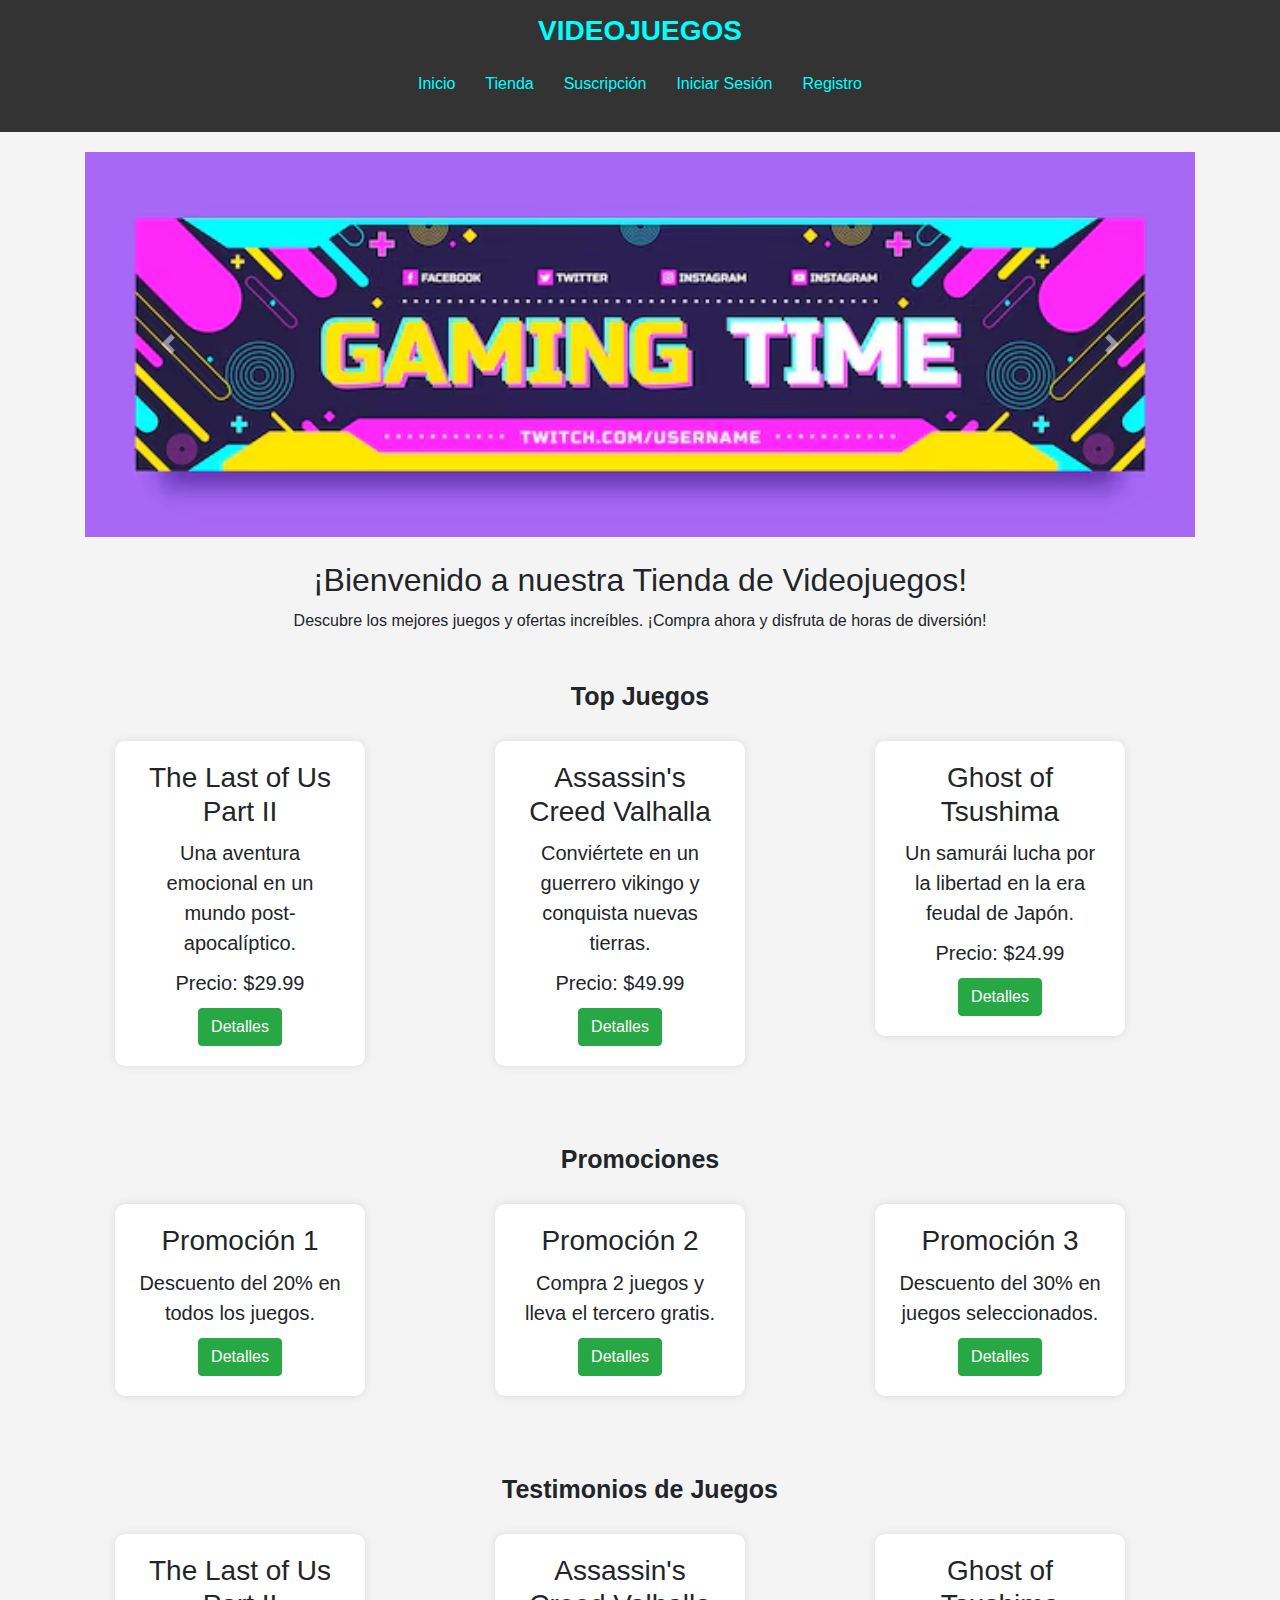
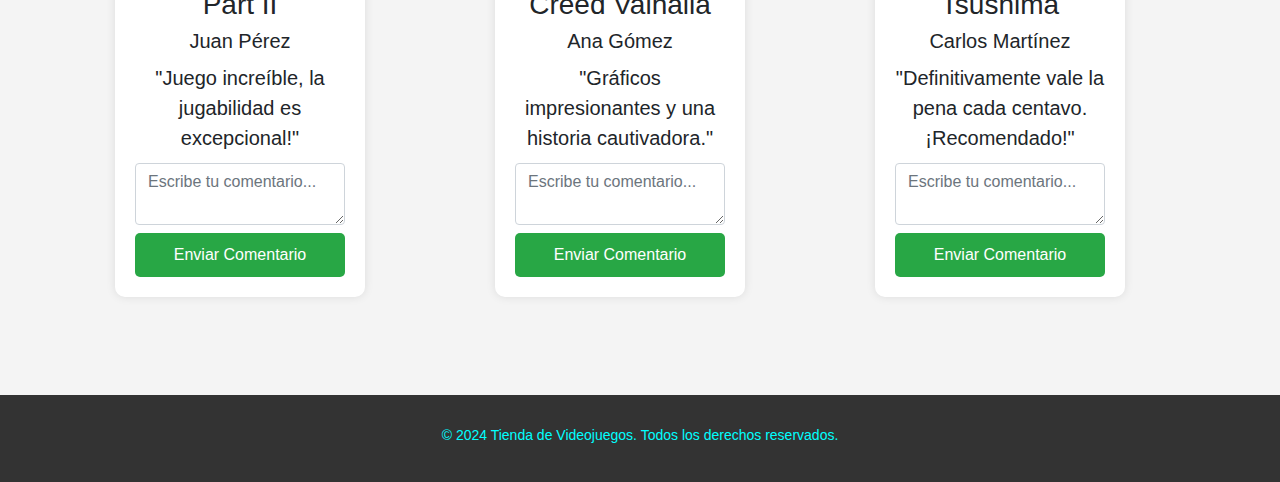
<file: index.html>
<!DOCTYPE html>
<html lang="es">
<head>
    <meta charset="UTF-8">
    <meta name="viewport" content="width=device-width, initial-scale=1.0">
    <title>Tienda de Videojuegos</title>
    <link rel="stylesheet" href="https://stackpath.bootstrapcdn.com/bootstrap/4.5.2/css/bootstrap.min.css">
    <link rel="stylesheet" href="styles/estilo.css">
</head>
<body>
    <header>
        <div class="logo">
            <a href="index.html">VIDEOJUEGOS</a>
        </div>
        <nav>
            <ul>
                <li><a href="index.html">Inicio</a></li>
                <li><a href="tienda.html">Tienda</a></li>
                <li><a href="suscripcion.html">Suscripción</a></li>
                <li><a href="login.html">Iniciar Sesión</a></li>
                <li><a href="registro.html">Registro</a></li>
            </ul>
        </nav>
    </header>

    <main>
        <div class="container">
            <!-- Carrusel de imágenes -->
            <div id="carruselImágenes" class="carousel slide" data-ride="carousel">
                <div class="carousel-inner">
                    <div class="carousel-item active">
                        <img src="imagenes/juego1.avif" class="d-block w-100" alt="Juego 1">
                    </div>
                    <div class="carousel-item">
                        <img src="imagenes/juego2.avif" class="d-block w-100" alt="Juego 2">
                    </div>
                    <div class="carousel-item">
                        <img src="imagenes/juego3.avif" class="d-block w-100" alt="Juego 3">
                    </div>
                    <div class="carousel-item">
                        <img src="imagenes/juego4.jpg" class="d-block w-100" alt="Juego 4">
                    </div>
                    <div class="carousel-item">
                        <img src="imagenes/juego5.jpg" class="d-block w-100" alt="Juego 5">
                    </div>
                    <div class="carousel-item">
                        <img src="imagenes/juego6.jpg" class="d-block w-100" alt="Juego 6">
                    </div>
                </div>
                <a class="carousel-control-prev" href="#carruselImágenes" role="button" data-slide="prev">
                    <span class="carousel-control-prev-icon" aria-hidden="true"></span>
                    <span class="sr-only">Anterior</span>
                </a>
                <a class="carousel-control-next" href="#carruselImágenes" role="button" data-slide="next">
                    <span class="carousel-control-next-icon" aria-hidden="true"></span>
                    <span class="sr-only">Siguiente</span>
                </a>
            </div>
            <div class="welcome-text text-center mt-4">
                <h2>¡Bienvenido a nuestra Tienda de Videojuegos!</h2>
                <p>Descubre los mejores juegos y ofertas increíbles. ¡Compra ahora y disfruta de horas de diversión!</p>
            </div>

            <h2 class="titulo-planes mt-5">Top Juegos</h2>
            <div class="row">
                <!-- Tarjetas de juegos -->
                <div class="col-md-4">
                    <div class="tarjeta">
                        <h3>The Last of Us Part II</h3>
                        <p>Una aventura emocional en un mundo post-apocalíptico.</p>
                        <p>Precio: $29.99</p>
                        <a href="tienda.html" class="btn btn-primary">Detalles</a>
                    </div>
                </div>
                <div class="col-md-4">
                    <div class="tarjeta">
                        <h3>Assassin's Creed Valhalla</h3>
                        <p>Conviértete en un guerrero vikingo y conquista nuevas tierras.</p>
                        <p>Precio: $49.99</p>
                        <a href="tienda.html" class="btn btn-primary">Detalles</a>
                    </div>
                </div>
                <div class="col-md-4">
                    <div class="tarjeta">
                        <h3>Ghost of Tsushima</h3>
                        <p>Un samurái lucha por la libertad en la era feudal de Japón.</p>
                        <p>Precio: $24.99</p>
                        <a href="tienda.html" class="btn btn-primary">Detalles</a>
                    </div>
                </div>
            </div>

            <h2 class="titulo-planes mt-5">Promociones</h2>
            <div class="row">
                <!-- Tarjetas de promociones -->
                <div class="col-md-4">
                    <div class="tarjeta">
                        <h3>Promoción 1</h3>
                        <p>Descuento del 20% en todos los juegos.</p>
                        <a href="suscripcion.html" class="btn btn-primary">Detalles</a>
                    </div>
                </div>
                <div class="col-md-4">
                    <div class="tarjeta">
                        <h3>Promoción 2</h3>
                        <p>Compra 2 juegos y lleva el tercero gratis.</p>
                        <a href="suscripcion.html" class="btn btn-primary">Detalles</a>
                    </div>
                </div>
                <div class="col-md-4">
                    <div class="tarjeta">
                        <h3>Promoción 3</h3>
                        <p>Descuento del 30% en juegos seleccionados.</p>
                        <a href="suscripcion.html" class="btn btn-primary">Detalles</a>
                    </div>
                </div>
            </div>

            <h2 class="titulo-planes mt-5">Testimonios de Juegos</h2>
            <div class="row">
                <div class="col-md-4">
                    <div class="tarjeta">
                        <h3>The Last of Us Part II</h3>
                        <h5>Juan Pérez</h5>
                        <p>"Juego increíble, la jugabilidad es excepcional!"</p>
                        <textarea class="form-control" rows="2" placeholder="Escribe tu comentario..."></textarea>
                        <button class="btn btn-primary mt-2">Enviar Comentario</button>
                    </div>
                </div>
                <div class="col-md-4">
                    <div class="tarjeta">
                        <h3>Assassin's Creed Valhalla</h3>
                        <h5>Ana Gómez</h5>
                        <p>"Gráficos impresionantes y una historia cautivadora."</p>
                        <textarea class="form-control" rows="2" placeholder="Escribe tu comentario..."></textarea>
                        <button class="btn btn-primary mt-2">Enviar Comentario</button>
                    </div>
                </div>
                <div class="col-md-4">
                    <div class="tarjeta">
                        <h3>Ghost of Tsushima</h3>
                        <h5>Carlos Martínez</h5>
                        <p>"Definitivamente vale la pena cada centavo. ¡Recomendado!"</p>
                        <textarea class="form-control" rows="2" placeholder="Escribe tu comentario..."></textarea>
                        <button class="btn btn-primary mt-2">Enviar Comentario</button>
                    </div>
                </div>
            </div>
        </div>
    </main>

    <footer class="text-center mt-5">
        <p>&copy; 2024 Tienda de Videojuegos. Todos los derechos reservados.</p>
    </footer>

    <script src="https://code.jquery.com/jquery-3.5.1.slim.min.js"></script>
    <script src="https://cdn.jsdelivr.net/npm/@popperjs/core@2.11.6/dist/umd/popper.min.js"></script>
    <script src="https://stackpath.bootstrapcdn.com/bootstrap/4.5.2/js/bootstrap.min.js"></script>
</body>
</html>
</file>
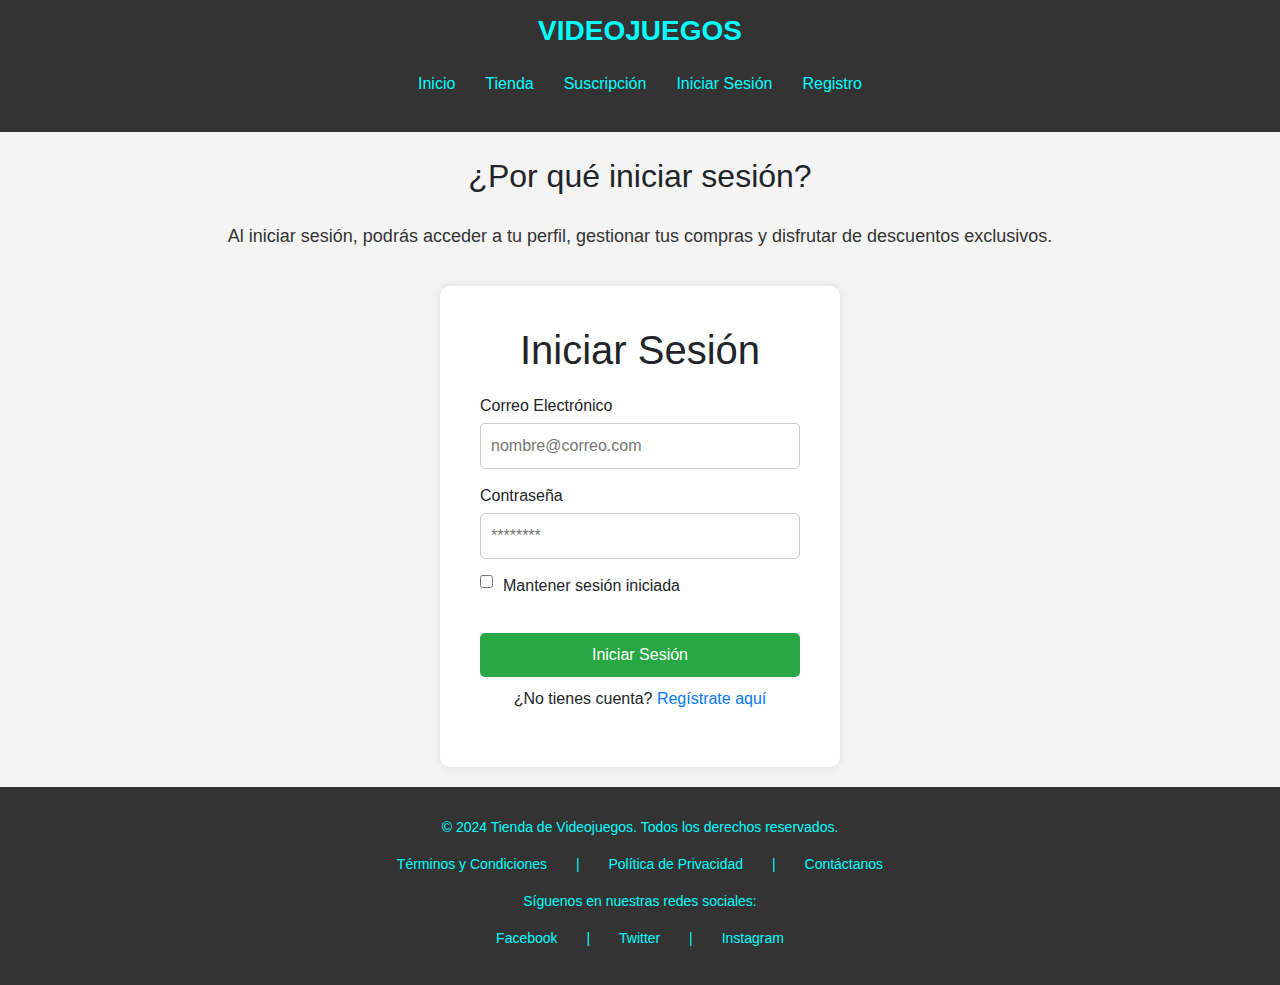
<file: login.html>
<!DOCTYPE html>
<html lang="es">
<head>
    <meta charset="UTF-8">
    <meta name="viewport" content="width=device-width, initial-scale=1.0">
    <title>Iniciar Sesión - Tienda de Videojuegos</title>
    <link rel="stylesheet" href="https://stackpath.bootstrapcdn.com/bootstrap/4.5.2/css/bootstrap.min.css">
    <link rel="stylesheet" href="styles/estilo.css">
</head>
<body>
    <header>
        <div class="logo">
            <a href="index.html">VIDEOJUEGOS</a>
        </div>
        <nav>
            <ul>
                <li><a href="index.html">Inicio</a></li>
                <li><a href="tienda.html">Tienda</a></li>
                <li><a href="suscripcion.html">Suscripción</a></li>
                <li><a href="login.html">Iniciar Sesión</a></li>
                <li><a href="registro.html">Registro</a></li>
            </ul>
        </nav>
    </header>

    <h2 class="beneficios-titulo">¿Por qué iniciar sesión?</h2>
    <p class="beneficios">Al iniciar sesión, podrás acceder a tu perfil, gestionar tus compras y disfrutar de descuentos exclusivos.</p>

    <main>
        <section class="registro-container">
            <h1>Iniciar Sesión</h1>
            <form id="form-login">
                <label for="email">Correo Electrónico</label>
                <input type="email" id="email" name="email" required placeholder="nombre@correo.com">

                <label for="password">Contraseña</label>
                <input type="password" id="password" name="password" required placeholder="********">

                <div class="checkbox-container">
                    <input type="checkbox" id="mantener" name="mantener">
                    <label for="mantener" required>Mantener sesión iniciada</label>
                </div>

                <div class="error" id="error-msg"></div>

                <button type="submit">Iniciar Sesión</button>
            </form>

            <p>¿No tienes cuenta? <a href="registro.html">Regístrate aquí</a></p>
        </section>
    </main>

    <footer>
        <p>© 2024 Tienda de Videojuegos. Todos los derechos reservados.</p>
        <p>
            <a href="#">Términos y Condiciones</a> | 
            <a href="#">Política de Privacidad</a> | 
            <a href="contacto.html">Contáctanos</a>
        </p>
        <p>Síguenos en nuestras redes sociales:</p>
        <p>
            <a href="https://facebook.com" target="_blank">Facebook</a> | 
            <a href="https://twitter.com" target="_blank">Twitter</a> | 
            <a href="https://instagram.com" target="_blank">Instagram</a>
        </p>
    </footer>
</body>
</html>
</file>
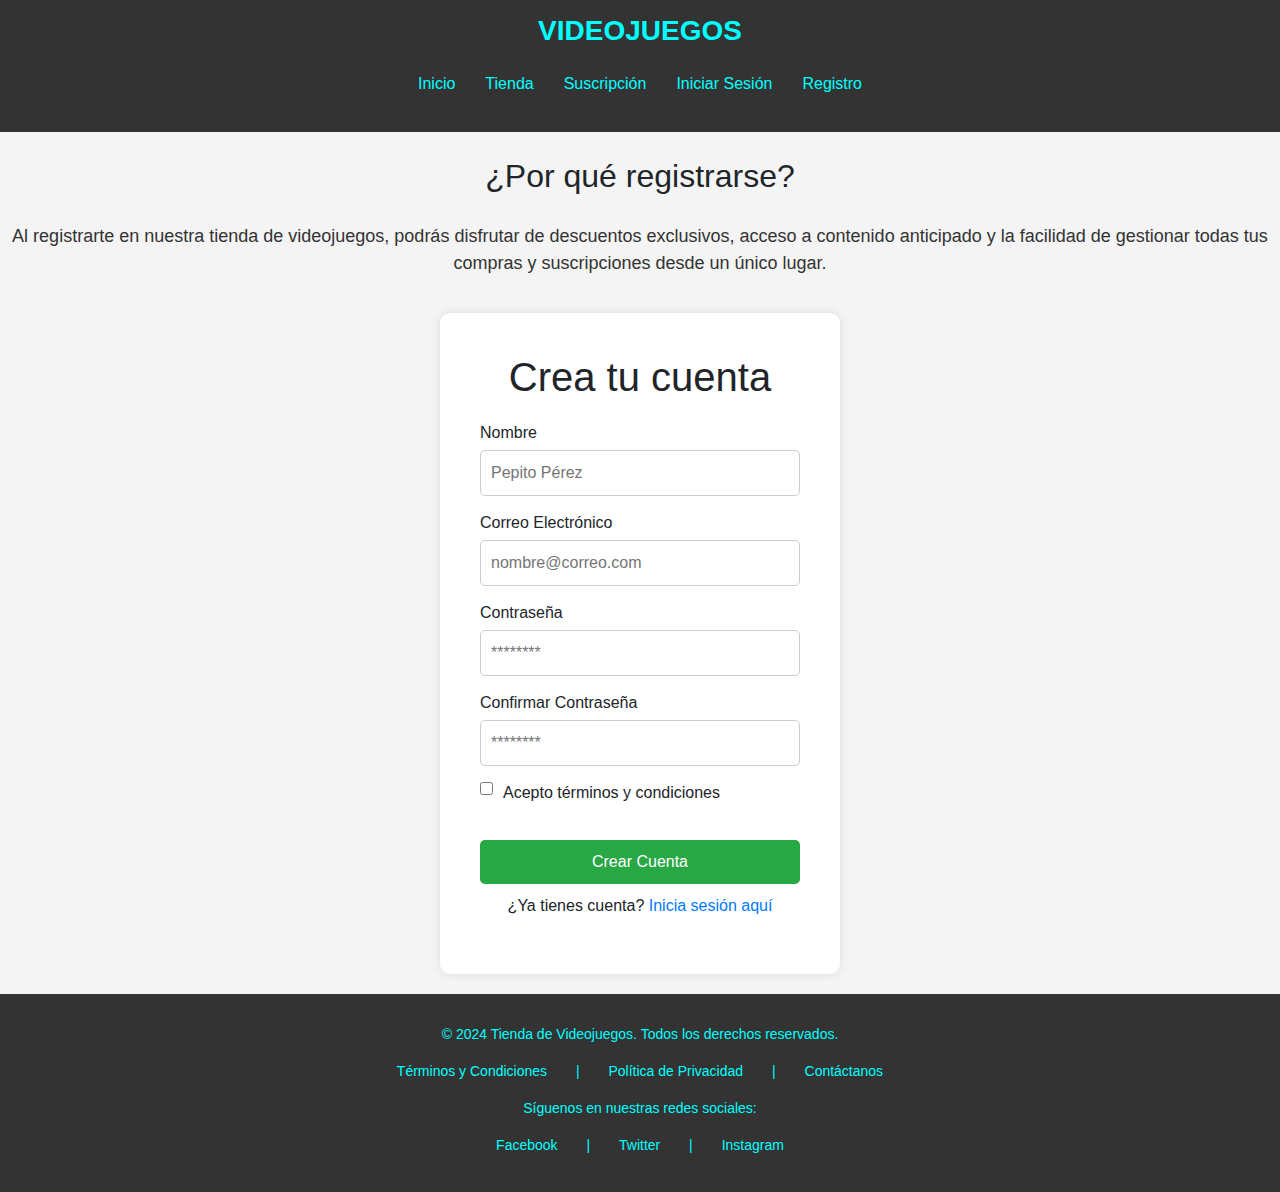
<file: registro.html>
<!DOCTYPE html>
<html lang="es">
<head>
    <meta charset="UTF-8">
    <meta name="viewport" content="width=device-width, initial-scale=1.0">
    <title>Registro - Tienda de Videojuegos</title>
    <link rel="stylesheet" href="https://stackpath.bootstrapcdn.com/bootstrap/4.5.2/css/bootstrap.min.css">
    <link rel="stylesheet" href="styles/estilo.css">
</head>
<body>
    <header>
        <div class="logo">
            <a href="index.html">VIDEOJUEGOS</a>
        </div>
        <nav>
            <ul>
                <li><a href="index.html">Inicio</a></li>
                <li><a href="tienda.html">Tienda</a></li>
                <li><a href="suscripcion.html">Suscripción</a></li>
                <li><a href="login.html">Iniciar Sesión</a></li>
                <li><a href="registro.html">Registro</a></li>
            </ul>
        </nav>
    </header>

        <h2 class="beneficios-titulo">¿Por qué registrarse?</h2>
        <p class="beneficios">Al registrarte en nuestra tienda de videojuegos, podrás disfrutar de descuentos exclusivos, acceso a contenido anticipado y la facilidad de gestionar todas tus compras y suscripciones desde un único lugar.</p>

    <main>
        <section class="registro-container">
            
            <h1>Crea tu cuenta</h1>
            <form id="form-registro">
                <label for="email">Nombre</label>
                <input type="text" id="nombre" name="nombre" required placeholder="Pepito Pérez">

                <label for="email">Correo Electrónico</label>
                <input type="email" id="email" name="email" required placeholder="nombre@correo.com">

                <label for="password">Contraseña</label>
                <input type="password" id="password" name="password" required minlength="8" placeholder="********">

                <label for="confirm-password">Confirmar Contraseña</label>
                <input type="password" id="confirm-password" name="confirm-password" required minlength="8" placeholder="********">

                <div class="checkbox-container">
                    <input type="checkbox" id="terminos" name="terminos">
                    <label for="terminos" required>Acepto términos y condiciones</label>
                </div>

                <div class="error" id="error-msg"></div>

                <button type="submit">Crear Cuenta</button>
            </form>

            <p>¿Ya tienes cuenta? <a href="login.html">Inicia sesión aquí</a></p>
        </section>
    </main>

    <footer>
        <p>© 2024 Tienda de Videojuegos. Todos los derechos reservados.</p>
        <p>
            <a href="#">Términos y Condiciones</a> | 
            <a href="#">Política de Privacidad</a> | 
            <a href="contacto.html">Contáctanos</a>
        </p>
        <p>Síguenos en nuestras redes sociales:</p>
        <p>
            <a href="https://facebook.com" target="_blank">Facebook</a> | 
            <a href="https://twitter.com" target="_blank">Twitter</a> | 
            <a href="https://instagram.com" target="_blank">Instagram</a>
        </p>
    </footer>


    <script src="js/registro.js"></script>
</body>
</html>
</file>
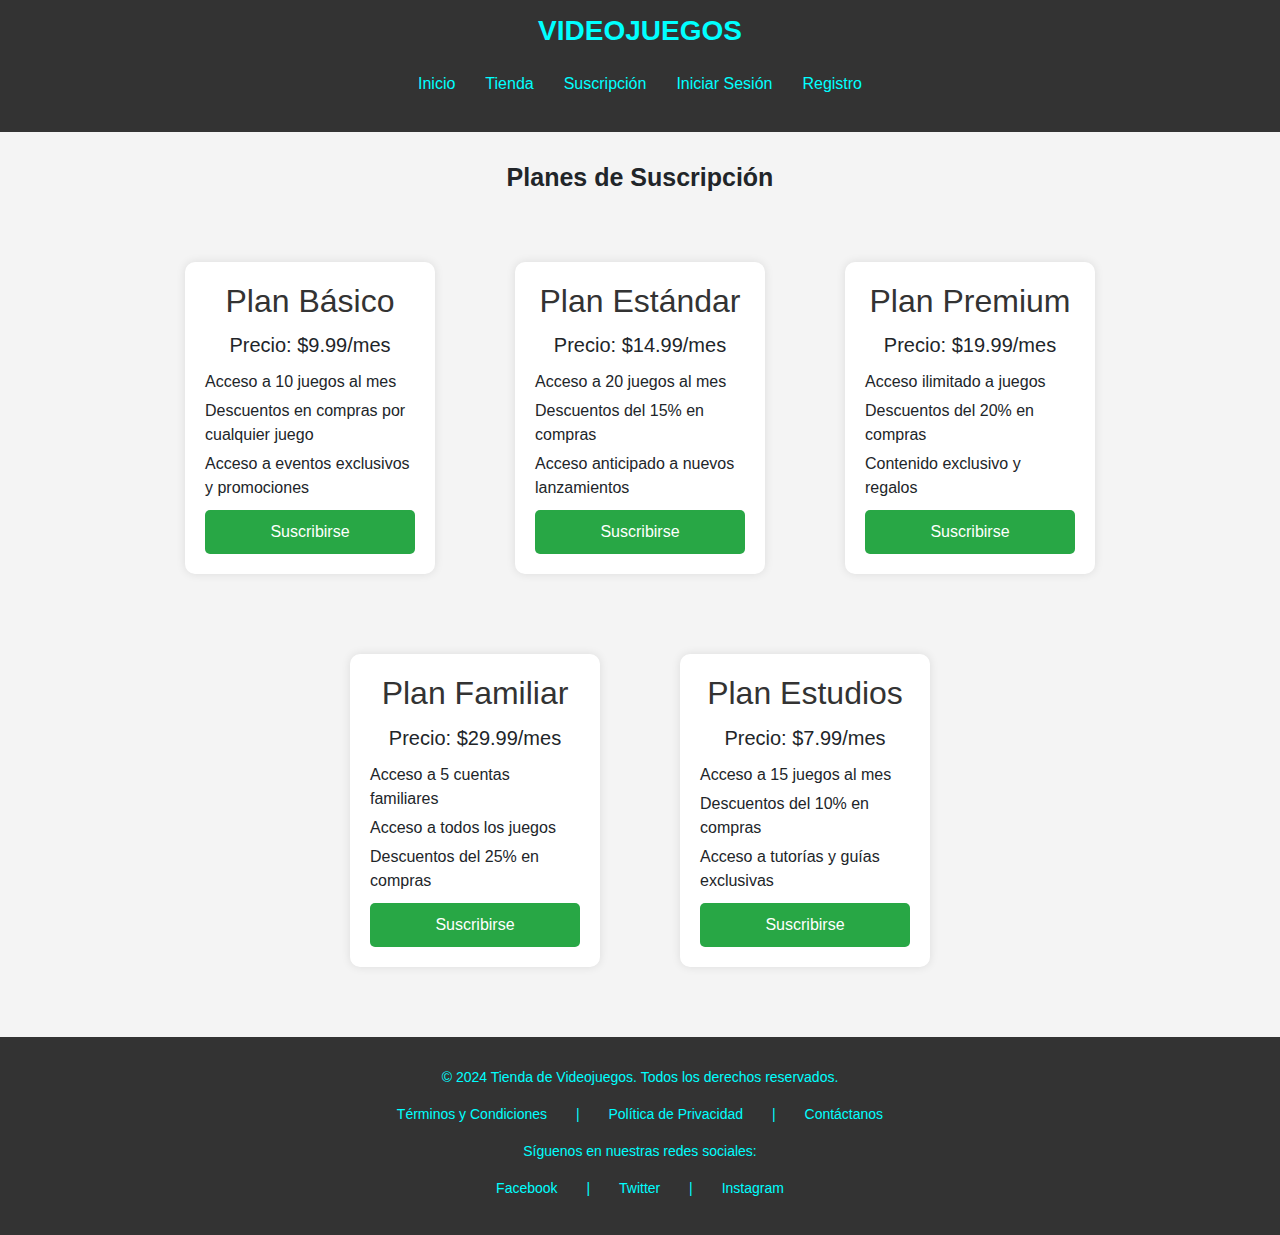
<file: suscripcion.html>
<!DOCTYPE html>
<html lang="es">
<head>
    <meta charset="UTF-8">
    <meta name="viewport" content="width=device-width, initial-scale=1.0">
    <title>Suscripción - Tienda de Videojuegos</title>
    <link rel="stylesheet" href="https://stackpath.bootstrapcdn.com/bootstrap/4.5.2/css/bootstrap.min.css">
    <link rel="stylesheet" href="styles/estilo.css">
</head>
<body>
    <header>
        <div class="logo">
            <a href="index.html">VIDEOJUEGOS</a>
        </div>
        <nav>
            <ul>
                <li><a href="index.html">Inicio</a></li>
                <li><a href="tienda.html">Tienda</a></li>
                <li><a href="suscripcion.html">Suscripción</a></li>
                <li><a href="login.html">Iniciar Sesión</a></li>
                <li><a href="registro.html">Registro</a></li>
            </ul>
        </nav>
    </header>

    <div>
        <h2 class="titulo-planes">Planes de Suscripción</h2>
    </div>

    <main>
        <div class="suscripcion-layout">
            <section class="suscripcion-container">
                <div class="tarjeta">
                    <h2>Plan Básico</h2>
                    <p>Precio: $9.99/mes</p>
                    <ul>
                        <li>Acceso a 10 juegos al mes</li>
                        <li>Descuentos en compras por cualquier juego</li>
                        <li>Acceso a eventos exclusivos y promociones</li>
                    </ul>
                    <button>Suscribirse</button>
                </div>
                <div class="tarjeta">
                    <h2>Plan Estándar</h2>
                    <p>Precio: $14.99/mes</p>
                    <ul>
                        <li>Acceso a 20 juegos al mes</li>
                        <li>Descuentos del 15% en compras</li>
                        <li>Acceso anticipado a nuevos lanzamientos</li>
                    </ul>
                    <button>Suscribirse</button>
                </div>
                <div class="tarjeta">
                    <h2>Plan Premium</h2>
                    <p>Precio: $19.99/mes</p>
                    <ul>
                        <li>Acceso ilimitado a juegos</li>
                        <li>Descuentos del 20% en compras</li>
                        <li>Contenido exclusivo y regalos</li>
                    </ul>
                    <button>Suscribirse</button>
                </div>
                <div class="tarjeta">
                    <h2>Plan Familiar</h2>
                    <p>Precio: $29.99/mes</p>
                    <ul>
                        <li>Acceso a 5 cuentas familiares</li>
                        <li>Acceso a todos los juegos</li>
                        <li>Descuentos del 25% en compras</li>
                    </ul>
                    <button>Suscribirse</button>
                </div>
                <div class="tarjeta">
                    <h2>Plan Estudios</h2>
                    <p>Precio: $7.99/mes</p>
                    <ul>
                        <li>Acceso a 15 juegos al mes</li>
                        <li>Descuentos del 10% en compras</li>
                        <li>Acceso a tutorías y guías exclusivas</li>
                    </ul>
                    <button>Suscribirse</button>
                </div>
            </section>
        </div>
    </main>

    <footer>
        <p>© 2024 Tienda de Videojuegos. Todos los derechos reservados.</p>
        <p>
            <a href="#">Términos y Condiciones</a> | 
            <a href="#">Política de Privacidad</a> | 
            <a href="contacto.html">Contáctanos</a>
        </p>
        <p>Síguenos en nuestras redes sociales:</p>
        <p>
            <a href="https://facebook.com" target="_blank">Facebook</a> | 
            <a href="https://twitter.com" target="_blank">Twitter</a> | 
            <a href="https://instagram.com" target="_blank">Instagram</a>
        </p>
    </footer>

</body>
</html>
</file>
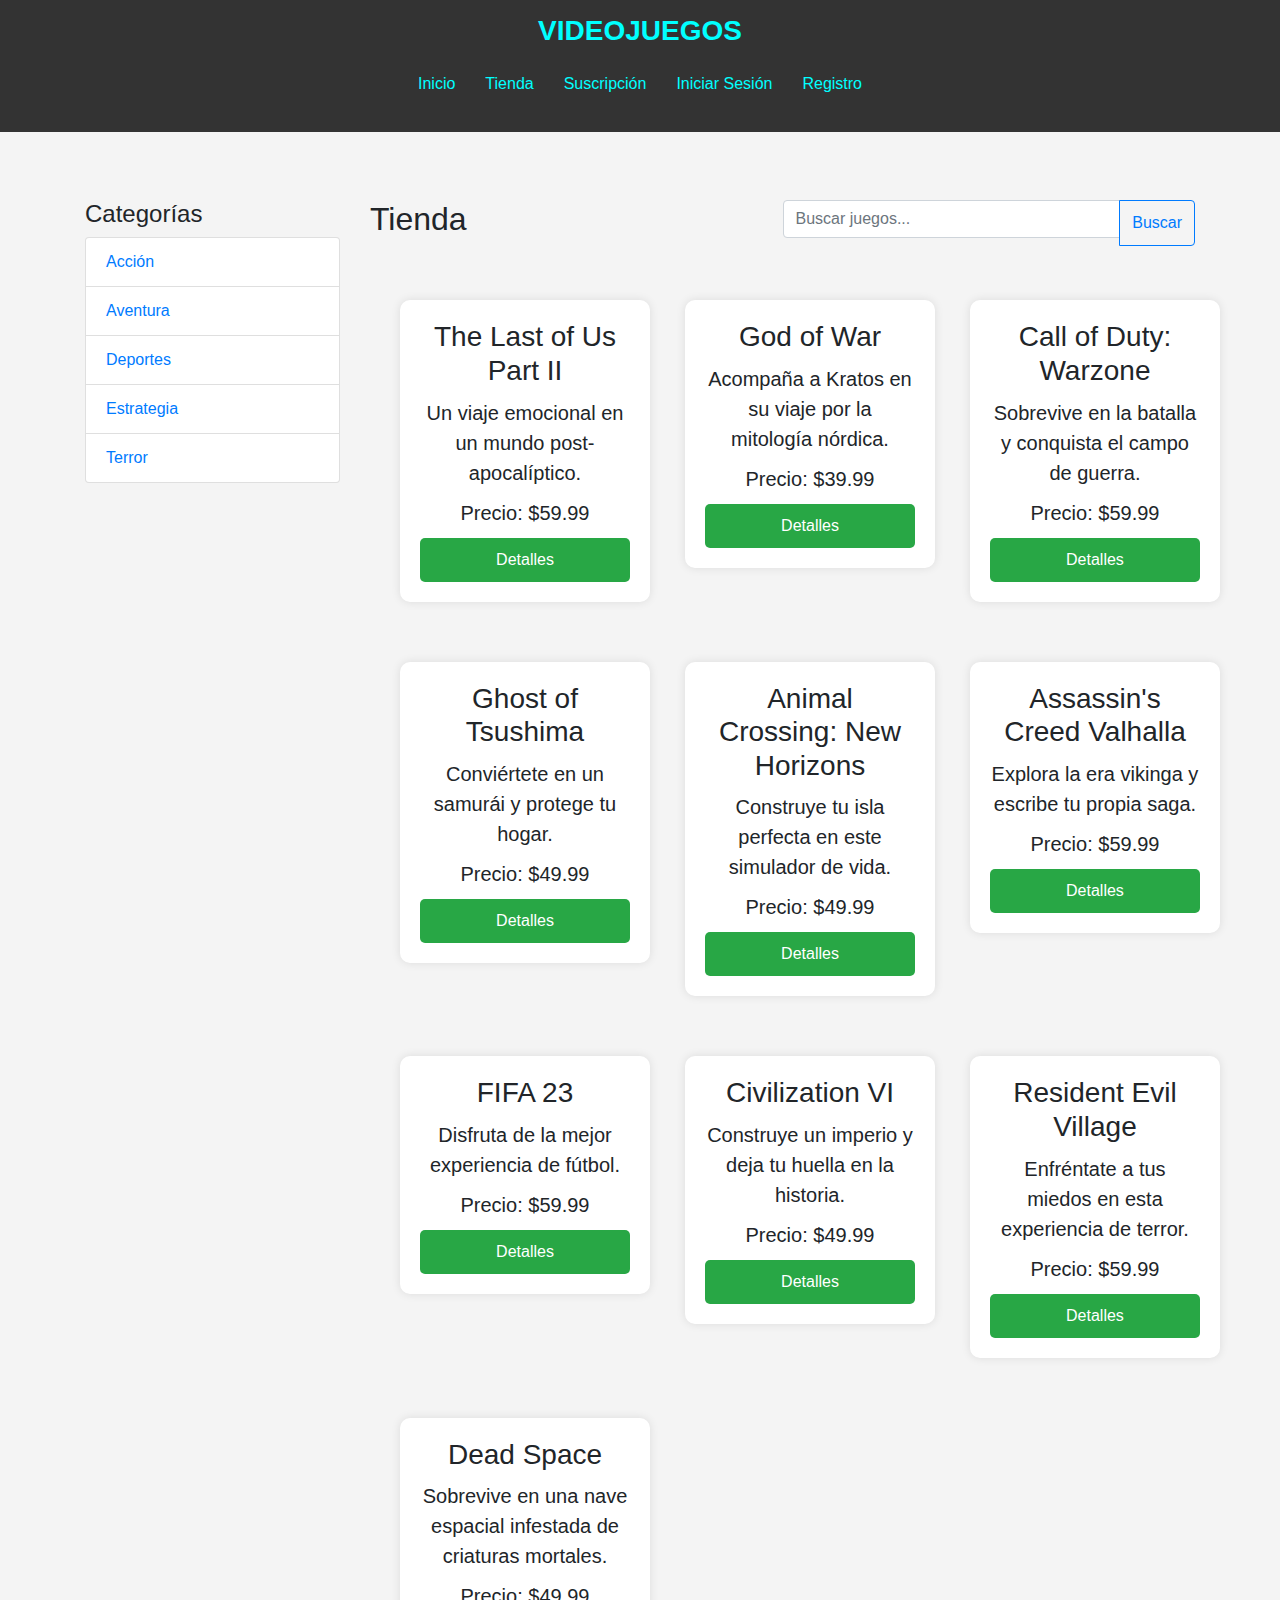
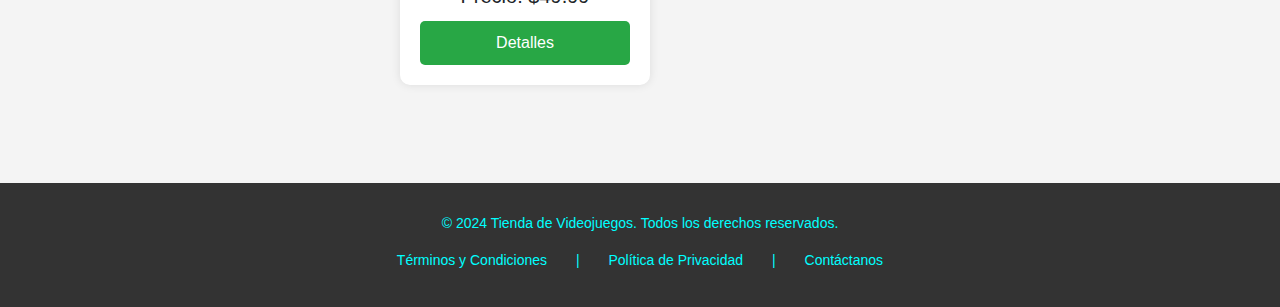
<file: tienda.html>
<!DOCTYPE html>
<html lang="es">
<head>
    <meta charset="UTF-8">
    <meta name="viewport" content="width=device-width, initial-scale=1.0">
    <title>Tienda de Videojuegos - Tienda</title>
    <link rel="stylesheet" href="https://stackpath.bootstrapcdn.com/bootstrap/4.5.2/css/bootstrap.min.css">
    <link rel="stylesheet" href="styles/estilo.css">
    <script src="https://code.jquery.com/jquery-3.5.1.min.js"></script>
</head>
<body>
    <header>
        <div class="logo">
            <a href="index.html">VIDEOJUEGOS</a>
        </div>
        <nav>
            <ul>
                <li><a href="index.html">Inicio</a></li>
                <li><a href="tienda.html">Tienda</a></li>
                <li><a href="suscripcion.html">Suscripción</a></li>
                <li><a href="login.html">Iniciar Sesión</a></li>
                <li><a href="registro.html">Registro</a></li>
            </ul>
        </nav>
    </header>

    <main>
        <div class="container mt-5">
            <div class="row">
                <!-- Menú de Categorías -->
                <div class="col-md-3">
                    <h4>Categorías</h4>
                    <ul class="list-group">
                        <li class="list-group-item"><a href="#" class="category-filter" data-category="accion">Acción</a></li>
                        <li class="list-group-item"><a href="#" class="category-filter" data-category="aventura">Aventura</a></li>
                        <li class="list-group-item"><a href="#" class="category-filter" data-category="deportes">Deportes</a></li>
                        <li class="list-group-item"><a href="#" class="category-filter" data-category="estrategia">Estrategia</a></li>
                        <li class="list-group-item"><a href="#" class="category-filter" data-category="terror">Terror</a></li>
                    </ul>
                </div>

                <!-- Sección Principal de Tienda -->
                <div class="col-md-9">
                    <div class="d-flex justify-content-between">
                        <h2>Tienda</h2>
                        <!-- Barra de búsqueda con botón -->
                        <div class="input-group w-50">
                            <input type="text" id="searchBar" class="form-control" placeholder="Buscar juegos...">
                            <div class="input-group-append">
                                <button class="btn btn-outline-primary" id="searchButton">Buscar</button>
                            </div>
                        </div>
                    </div>

                    <div class="row mt-4" id="gameList">
                        <!-- Tarjetas de juegos -->
                        <!-- Acción -->
                        <div class="col-md-4" data-category="accion">
                            <div class="tarjeta">
                                <h3>The Last of Us Part II</h3>
                                <p>Un viaje emocional en un mundo post-apocalíptico.</p>
                                <p>Precio: $59.99</p>
                                <button class="btn btn-primary details-btn" data-title="The Last of Us Part II" data-description="Un viaje emocional en un mundo post-apocalíptico." data-price="$59.99">Detalles</button>
                            </div>
                        </div>
                        <div class="col-md-4" data-category="accion">
                            <div class="tarjeta">
                                <h3>God of War</h3>
                                <p>Acompaña a Kratos en su viaje por la mitología nórdica.</p>
                                <p>Precio: $39.99</p>
                                <button class="btn btn-primary details-btn" data-title="God of War" data-description="Acompaña a Kratos en su viaje por la mitología nórdica." data-price="$39.99">Detalles</button>
                            </div>
                        </div>
                        <div class="col-md-4" data-category="accion">
                            <div class="tarjeta">
                                <h3>Call of Duty: Warzone</h3>
                                <p>Sobrevive en la batalla y conquista el campo de guerra.</p>
                                <p>Precio: $59.99</p>
                                <button class="btn btn-primary details-btn" data-title="Call of Duty: Warzone" data-description="Sobrevive en la batalla y conquista el campo de guerra." data-price="$59.99">Detalles</button>
                            </div>
                        </div>

                        <!-- Aventura -->
                        <div class="col-md-4" data-category="aventura">
                            <div class="tarjeta">
                                <h3>Ghost of Tsushima</h3>
                                <p>Conviértete en un samurái y protege tu hogar.</p>
                                <p>Precio: $49.99</p>
                                <button class="btn btn-primary details-btn" data-title="Ghost of Tsushima" data-description="Conviértete en un samurái y protege tu hogar." data-price="$49.99">Detalles</button>
                            </div>
                        </div>
                        <div class="col-md-4" data-category="aventura">
                            <div class="tarjeta">
                                <h3>Animal Crossing: New Horizons</h3>
                                <p>Construye tu isla perfecta en este simulador de vida.</p>
                                <p>Precio: $49.99</p>
                                <button class="btn btn-primary details-btn" data-title="Animal Crossing: New Horizons" data-description="Construye tu isla perfecta en este simulador de vida." data-price="$49.99">Detalles</button>
                            </div>
                        </div>
                        <div class="col-md-4" data-category="aventura">
                            <div class="tarjeta">
                                <h3>Assassin's Creed Valhalla</h3>
                                <p>Explora la era vikinga y escribe tu propia saga.</p>
                                <p>Precio: $59.99</p>
                                <button class="btn btn-primary details-btn" data-title="Assassin's Creed Valhalla" data-description="Explora la era vikinga y escribe tu propia saga." data-price="$59.99">Detalles</button>
                            </div>
                        </div>

                        <!-- Deportes -->
                        <div class="col-md-4" data-category="deportes">
                            <div class="tarjeta">
                                <h3>FIFA 23</h3>
                                <p>Disfruta de la mejor experiencia de fútbol.</p>
                                <p>Precio: $59.99</p>
                                <button class="btn btn-primary details-btn" data-title="FIFA 23" data-description="Disfruta de la mejor experiencia de fútbol." data-price="$59.99">Detalles</button>
                            </div>
                        </div>

                        <!-- Estrategia -->
                        <div class="col-md-4" data-category="estrategia">
                            <div class="tarjeta">
                                <h3>Civilization VI</h3>
                                <p>Construye un imperio y deja tu huella en la historia.</p>
                                <p>Precio: $49.99</p>
                                <button class="btn btn-primary details-btn" data-title="Civilization VI" data-description="Construye un imperio y deja tu huella en la historia." data-price="$49.99">Detalles</button>
                            </div>
                        </div>

                        <!-- Terror -->
                        <div class="col-md-4" data-category="terror">
                            <div class="tarjeta">
                                <h3>Resident Evil Village</h3>
                                <p>Enfréntate a tus miedos en esta experiencia de terror.</p>
                                <p>Precio: $59.99</p>
                                <button class="btn btn-primary details-btn" data-title="Resident Evil Village" data-description="Enfréntate a tus miedos en esta experiencia de terror." data-price="$59.99">Detalles</button>
                            </div>
                        </div>
                        <div class="col-md-4" data-category="terror">
                            <div class="tarjeta">
                                <h3>Dead Space</h3>
                                <p>Sobrevive en una nave espacial infestada de criaturas mortales.</p>
                                <p>Precio: $49.99</p>
                                <button class="btn btn-primary details-btn" data-title="Dead Space" data-description="Sobrevive en una nave espacial infestada de criaturas mortales." data-price="$49.99">Detalles</button>
                            </div>
                        </div>
                    </div>
                </div>
            </div>
        </div>
    </main>

    <!-- Modal oculto para mostrar detalles -->
<div class="modal fade" id="gameModal" tabindex="-1" role="dialog" aria-labelledby="gameModalLabel" aria-hidden="true">
    <div class="modal-dialog" role="document">
        <div class="modal-content">
            <div class="modal-header">
                <h5 class="modal-title" id="gameModalLabel">Detalles del Juego</h5>
                <button type="button" class="close" data-dismiss="modal" aria-label="Close">
                    <span aria-hidden="true">&times;</span>
                </button>
            </div>
            <div class="modal-body">
                <h3 id="modalGameTitle"></h3>
                <p id="modalGameDescription"></p>
                <p id="modalGamePrice"></p> <!-- Mostrar el precio del juego -->
            </div>
            <div class="modal-footer">
                <button type="button" class="btn btn-secondary" data-dismiss="modal">Cerrar</button>
                <button type="button" class="btn btn-success" id="buyButton">Comprar</button> <!-- Botón de comprar -->
            </div>
        </div>
    </div>
</div>


    <footer class="mt-5">
        <p>© 2024 Tienda de Videojuegos. Todos los derechos reservados.</p>
        <p>
            <a href="#">Términos y Condiciones</a> | 
            <a href="#">Política de Privacidad</a> | 
            <a href="contacto.html">Contáctanos</a>
        </p>
    </footer>
    <script src="https://stackpath.bootstrapcdn.com/bootstrap/4.5.2/js/bootstrap.bundle.min.js"></script>
    <script src="js/tienda.js"></script>
</body>
</html>
</file>
<file: styles/estilo.css>
/* Estilos generales */
* {
    margin: 0;
    padding: 0;
    box-sizing: border-box;
}

body {
    font-family: Arial, sans-serif;
    background-color: #f4f4f4;
    display: flex;
    flex-direction: column;
    min-height: 100vh;
}

/* Header */
header {
    background-color: #333;
    color: #00FFFF; /* Azul neón */
    padding: 10px 0;
    display: flex;
    justify-content: center;
    align-items: center;
    flex-direction: column;
}

.logo {
    text-align: center;
    margin-bottom: 10px;
}

.logo a {
    font-size: 28px;
    color: #00FFFF; /* Azul neón */
    text-decoration: none;
    font-weight: bold;
}

header nav ul {
    list-style: none;
    display: flex;
    justify-content: center;
    padding: 10px;
}

header nav ul li {
    margin: 0 15px;
}

header nav ul li a {
    color: #00FFFF; /* Azul neón */
    text-decoration: none;
}

header nav ul li a:hover {
    color: #FF00FF; /* Magenta neón para el hover */
}

/* Main */
main {
    flex: 1;
    display: flex;
    justify-content: center;
    align-items: center;
    padding: 20px;
}

.registro-container {
    background-color: white;
    padding: 40px;
    border-radius: 10px;
    box-shadow: 0 0 10px rgba(0, 0, 0, 0.1);
    width: 100%;
    max-width: 400px;
    text-align: center;
    margin: 0;
}

/* Párrafo de beneficios */
.beneficios {
    margin-top: 20px;
    font-size: 18px;
    color: #333;
    text-align: center;
}

.beneficios-titulo{
    text-align: center;
    margin-top: 25px;
}

/* Formulario */
h1 {
    margin-bottom: 20px;
}

form {
    display: flex;
    flex-direction: column;
}

form label {
    text-align: left;
    margin-bottom: 5px;
}

form input {
    padding: 10px;
    margin-bottom: 15px;
    border-radius: 5px;
    border: 1px solid #ccc;
    font-size: 16px;
}

button {
    background-color: #28a745;
    color: white;
    padding: 10px;
    border: none;
    border-radius: 5px;
    font-size: 16px;
    cursor: pointer;
}

button:hover {
    background-color: #218838;
}

p {
    margin-top: 10px;
}

.error {
    color: red;
    margin-bottom: 15px;
    font-size: 14px;
}

/* Footer */
footer {
    text-align: center;
    padding: 20px 0;
    background-color: #333;
    color: #00FFFF; /* Azul neón */
    font-size: 14px;
}

footer a {
    color: #00FFFF; /* Azul neón */
    text-decoration: none;
    margin: 10px 25px 10px 25px;
}

footer a:hover {
    color: #FF00FF; /* Magenta neón para el hover */
}

/* Responsividad */
@media (max-width: 768px) {
    .registro-container {
        width: 90%;
        padding: 30px;
    }

    .logo a {
        font-size: 24px;
    }

    header nav ul li {
        margin: 0 10px;
    }
}

/* Estilos para el checkbox y el label */
.checkbox-container {
    display: flex;
    align-items: center;
    justify-content: flex-start;
    margin-bottom: 15px;
}

.checkbox-container input {
    margin-right: 10px; /* Espacio entre el checkbox y el label */
}

/* Estilos para la sección de suscripción */
.suscripcion-container {
    display: flex;
    flex-wrap: wrap;
    justify-content: center;
    gap: 20px; /* Espacio entre tarjetas */
    padding: 20px;
    margin: 0;
}

.tarjeta {
    background-color: white;
    border-radius: 10px;
    box-shadow: 0 0 10px rgba(0, 0, 0, 0.1);
    padding: 20px;
    width: 250px; /* Ancho de las tarjetas */
    text-align: center;
}

.tarjeta h2 {
    color: #333;
    margin-bottom: 10px;
}

.tarjeta p {
    font-size: 20px;
    margin: 10px 0;
}

.tarjeta ul {
    list-style: none;
    padding: 0;
    margin: 10px 0;
    text-align: left;
}

.tarjeta ul li {
    margin: 5px 0;
}

.tarjeta button {
    background-color: #28a745;
    color: white;
    padding: 10px;
    border: none;
    border-radius: 5px;
    font-size: 16px;
    cursor: pointer;
    width: 100%; /* Botón a todo el ancho de la tarjeta */
}

.tarjeta button:hover {
    background-color: #218838;
}

.titulo-planes{
    text-align: center;
    margin: 30px 0 0 0;
    font-size: 25px;
    font-weight: bold;
}

.tarjeta {
    margin:30px 30px 30px 30px;
}

.boton-buscar {
    margin-left: 10px;
}

.btn-primary {
    background-color: #28a745; /* Verde */
    border-color: #28a745; /* Verde */
}

.btn-primary:hover {
    background-color: #218838; /* Verde oscuro al pasar el mouse */
    border-color: #1e7e34; /* Verde oscuro al pasar el mouse */
}

.carousel-inner img {
    max-height: 420px; /* Altura máxima de 420px */
    width: 100%; /* Asegura que la imagen ocupe todo el ancho */
    object-fit: cover; /* Mantiene la relación de aspecto y recorta si es necesario */
}
</file>
